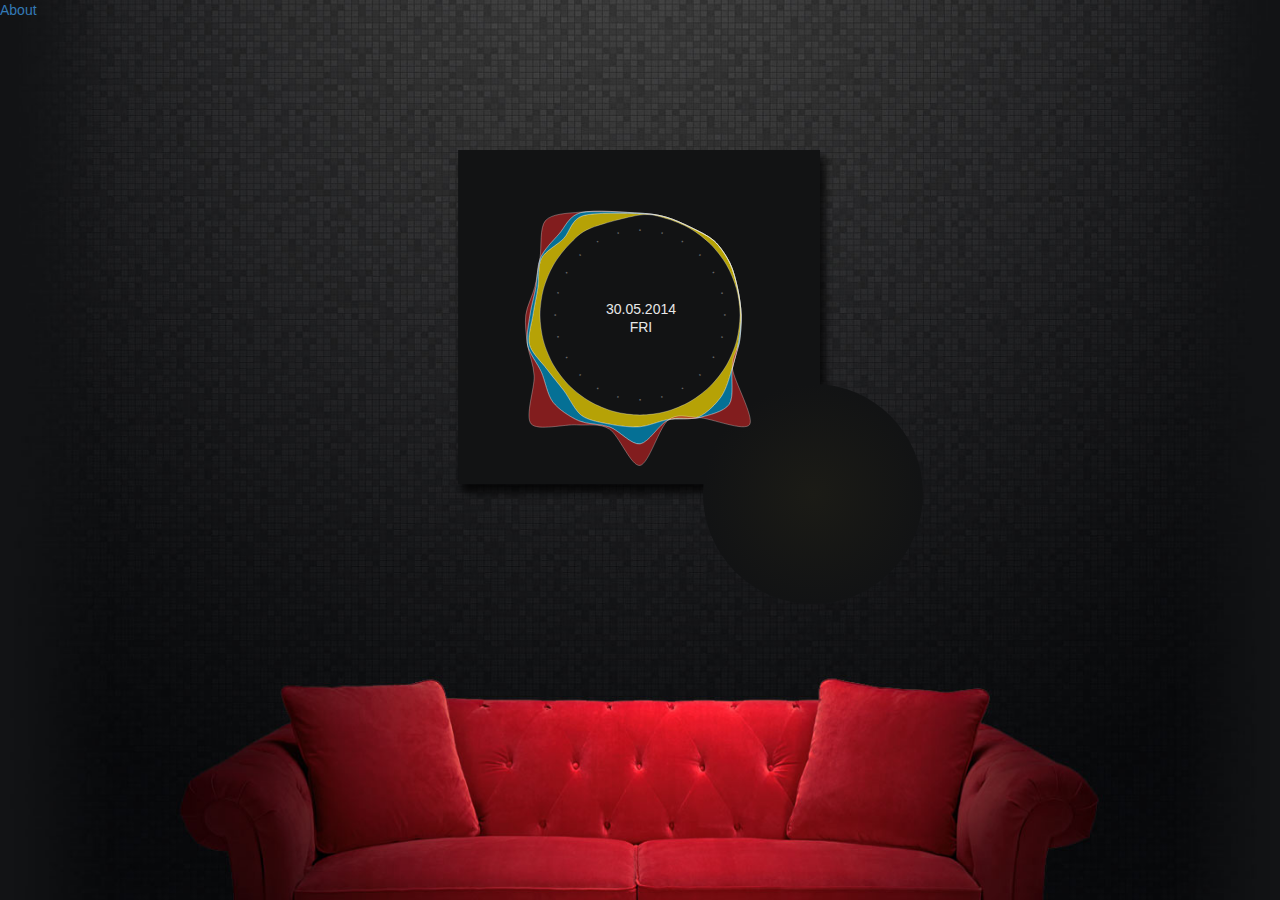
<file: index.html>
<!DOCTYPE html>
<html lang="en">
<head>
	<meta charset="utf-8" />
	<meta http-equiv="X-UA-Compatible" content="IE=edge,chrome=1" />
    
    <meta content='width=device-width, initial-scale=1.0, maximum-scale=1.0, user-scalable=0' name='viewport' />
    <meta name="viewport" content="width=device-width" />
    
    <title>Your Energy Use</title>
    
	<!-- Custom CSS -->
	
	
    <link rel="stylesheet" type="text/css" href="css/bootstrap.min.css">
	<link rel="stylesheet" href="css/style.css">
</head>

<body  id="page-top" class="index">
   <div id="wall"></div>

   <div id="container">
   		<a href="about.html">About</a>
	 	<div style = "height:130px; width:100%"></div>

<!-- 	   <button onClick='change("warmWater");'>WarmWater</button>
	   <button onClick='change("coldWater");'>ColdWater</button>
	   <button onClick='change("electricity");'>Electricity</button>
	   <button onClick='change("balanced");'>Balanced</button> -->

<!-- 	   <span>Step</span>
	   <button onClick='changeStep("hourly");'>Hourly</button>
	   <button onClick='changeStep("dayly");'>Daily</button>
	   <span id="waster"></span> -->


	   <div id="frame">
	   	   <span id="message"></span>
		   <div id="chart"></div>
		   <div id="pulse"></div>
	   </div>
	</div>


   	<script src="js/jquery.min.js"></script>
    <!-- d3 scripts -->


   <script src="js/d3.v3.min.js"></script>
   <script src="js/radialChart.js"></script>
   <script src="js/test.js"></script>
   
    <!-- Bootstrap Core JavaScript -->
   <script src="js/bootstrap.min.js"></script>





</body>
</file>
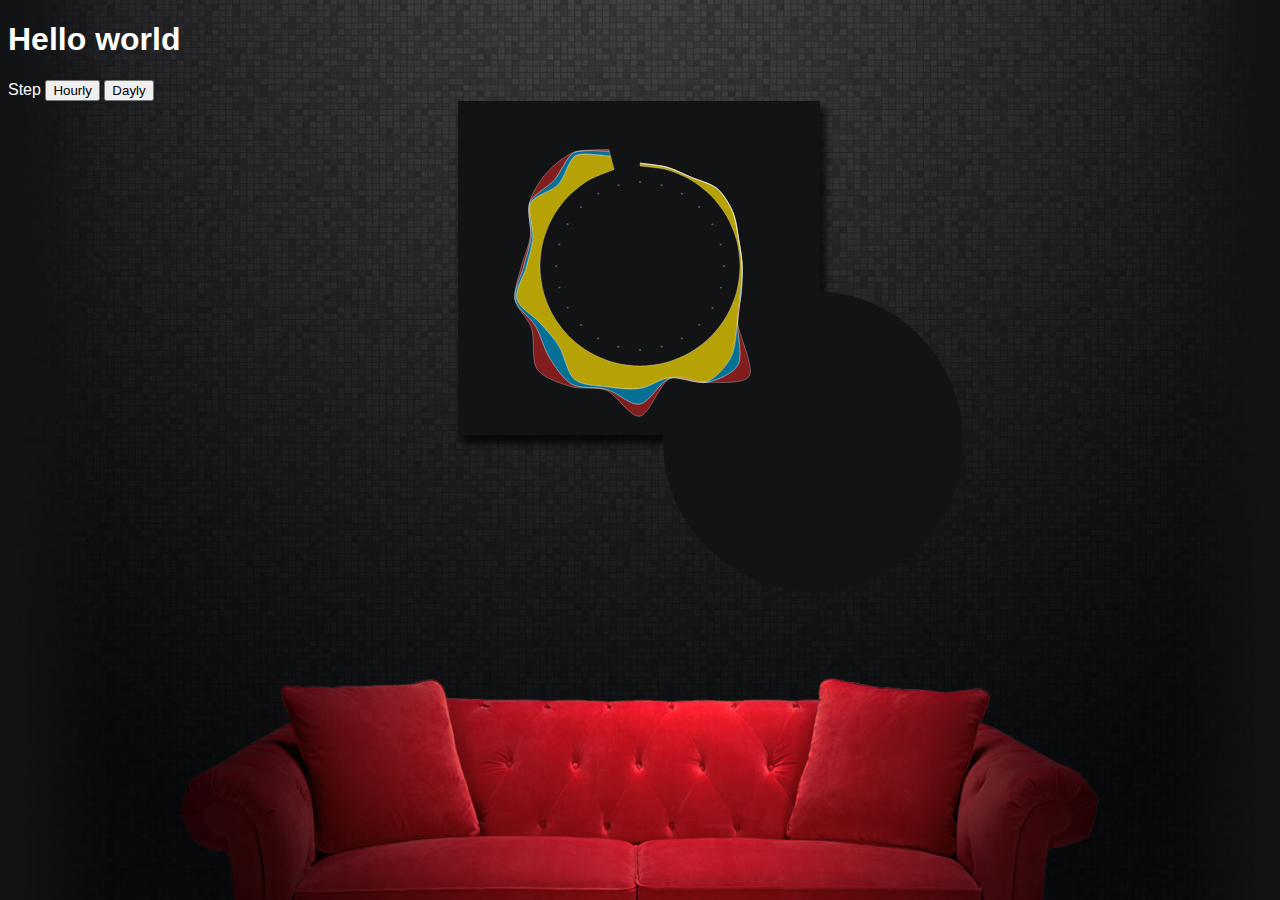
<file: backup/index.html>
<!DOCTYPE html>
<html lang="en">
<head>
	<meta charset="utf-8" />
	<meta http-equiv="X-UA-Compatible" content="IE=edge,chrome=1" />
    
    <meta content='width=device-width, initial-scale=1.0, maximum-scale=1.0, user-scalable=0' name='viewport' />
    <meta name="viewport" content="width=device-width" />
    
    <title>Your Energy Use</title>
    
	<!-- Custom CSS -->
	
	
	<link rel="stylesheet" href="css/style.css">
</head>

<body>
   <div id="wall"></div>

   <div id="container">

	   <h1>Hello world</h1>
<!-- 	   <button onClick='change("warmWater");'>WarmWater</button>
	   <button onClick='change("coldWater");'>ColdWater</button>
	   <button onClick='change("electricity");'>Electricity</button>
	   <button onClick='change("balanced");'>Balanced</button> -->

	   <span>Step</span>
	   <!-- <button onClick='change("coldWater");'>1 h</button> -->
	   <button onClick='changeStep("hourly");'>Hourly</button>
	   <button onClick='changeStep("dayly");'>Dayly</button>



	   <div id="frame">
	   		<span id="message"></span>
		   <div id="chart"></div>
		   <div id="pulse"></div>
	   </div>


	</div>

   	<script src="js/jquery.min.js"></script>
    <!-- d3 scripts -->
    <script src="js/d3.v3.min.js"></script>
   <script src="js/radialChart.js"></script>
   <script src="js/test.js"></script>
   
</body>
</file>
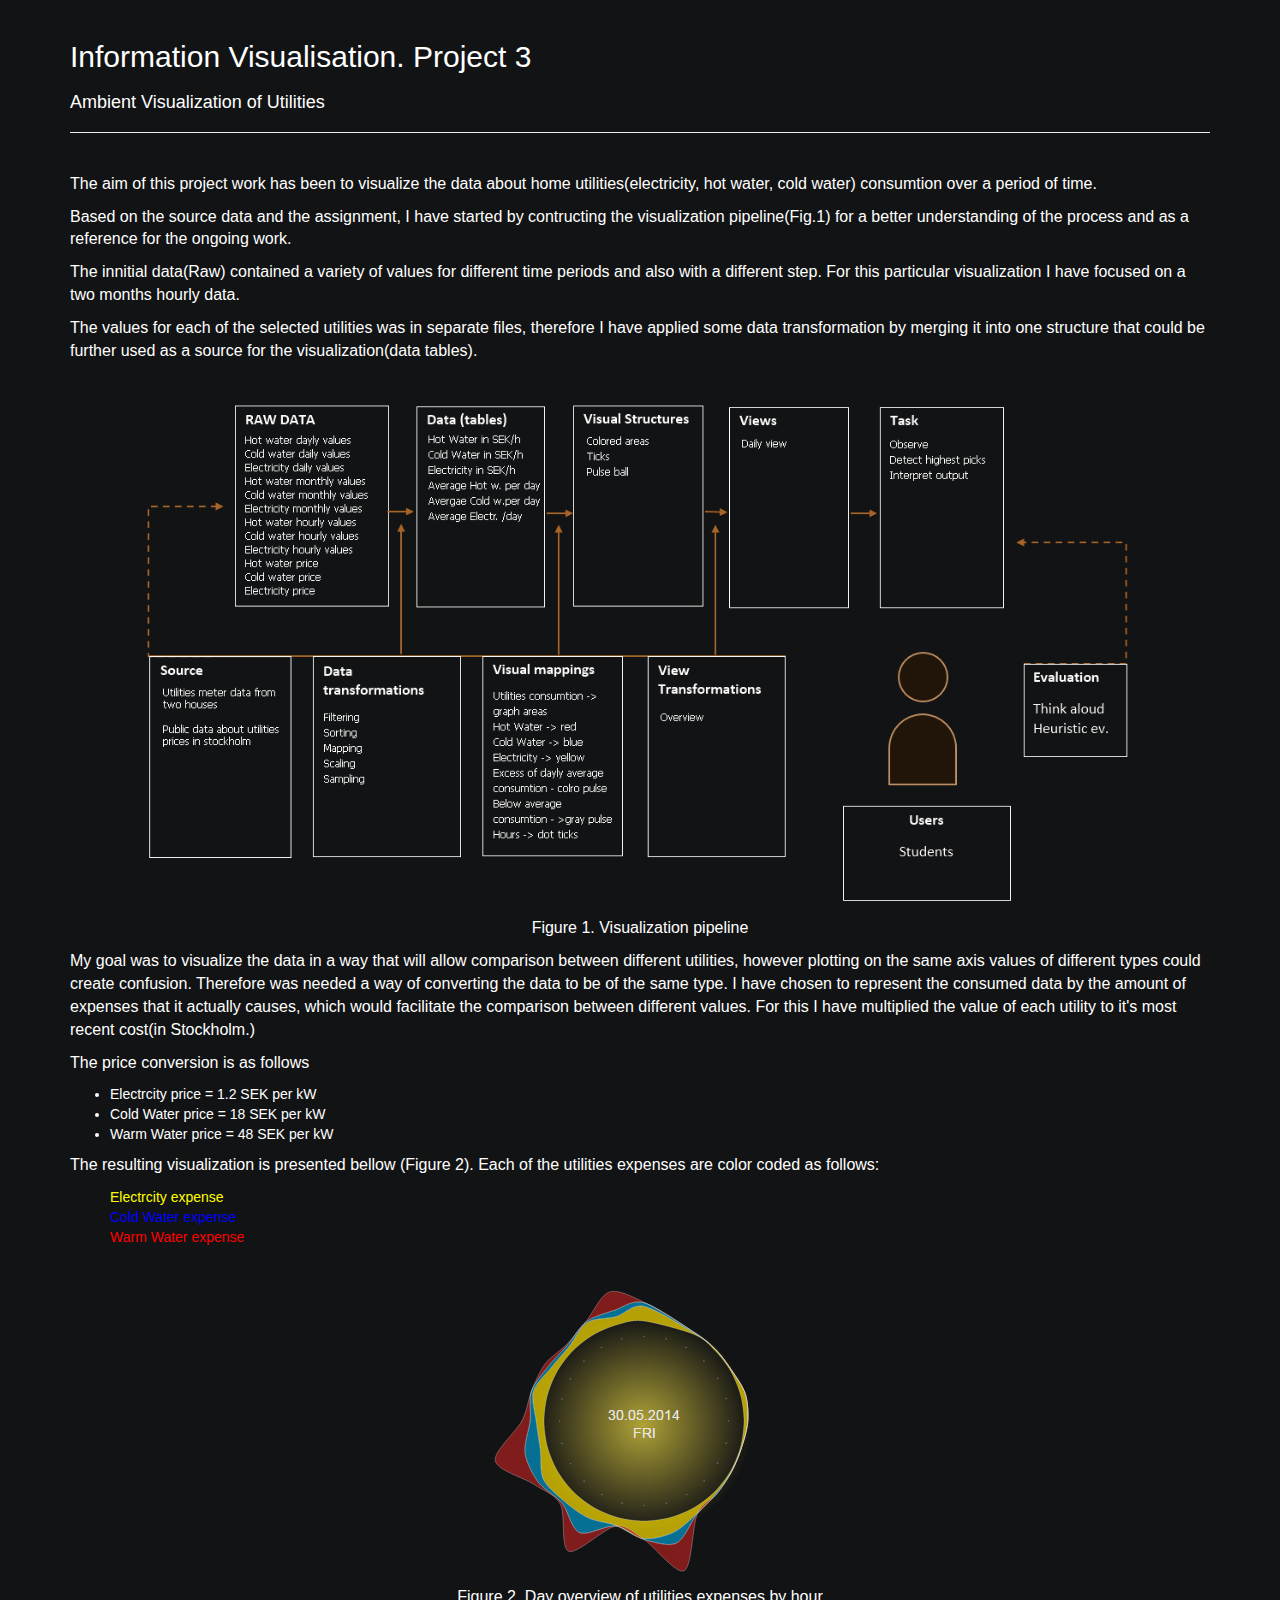
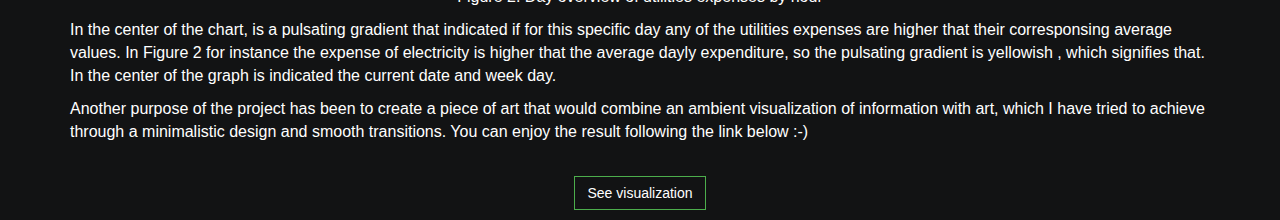
<file: about.html>
<!DOCTYPE html>
<html lang="en">

<head>

    <meta charset="utf-8">
    <meta http-equiv="X-UA-Compatible" content="IE=edge">
    <meta name="viewport" content="width=device-width, initial-scale=1">
    <meta name="description" content="">
    <meta name="author" content="">

    <title>Information Visualization</title>

    <!-- Bootstrap Core CSS -->
    <link href="css/bootstrap.min.css" rel="stylesheet">
    <link rel="stylesheet" href="css/style.css">

</head>

<body>
    <div class="container">
		  <header class="page-header">
		      <h2>Information Visualisation. Project 3</h2>
		      <div class="row">
		        <h4 class="col-md-8">Ambient Visualization of Utilities</h4>
		        <!-- <h3 class="quiet col-md-4 right" style="text-align:right;">pool (2010-2014)</h3> -->
		      </div>
		  </header>
		  <div class="">
		  	    </br>
		  		<p>The aim of this project work has been to visualize the data about home utilities(electricity, hot water, cold water) consumtion over a period of time.</p>
		  		<p>Based on the source data and the assignment, I have started by contructing the visualization pipeline(Fig.1) for a better understanding of the process and as a reference for the ongoing work.</p>
		  		<p>The innitial data(Raw) contained a variety of values for different time periods and also with a different step. For this particular visualization I have focused on a two months hourly data. </p>
		  		<p>The values for each of the selected utilities was in separate files, therefore I have applied some data transformation by merging it into one structure that could be further used as a source for the visualization(data tables).</p>
				<p style="text-align:center;">
					<img style="width:90%"src="images/pipeline.png">
					</br>Figure 1. Visualization pipeline
				</p>
		  		<p> My goal was to visualize the data in a way that will allow comparison between different utilities, however plotting on the same axis values of different types could create confusion. Therefore was needed a way of converting the data to be of the same type. I have chosen to represent the consumed data by the amount of expenses that it actually causes, which would facilitate the comparison between different values. For this I have multiplied the value of each utility to it's most recent cost(in Stockholm.)
		  		</p>
		  		<p>The price conversion is as follows</p>
		  		<ul>
		  			<li>Electrcity price = 1.2 SEK per kW</li>
		  			<li>Cold Water price = 18 SEK per kW</li>
		  			<li>Warm Water price = 48 SEK per kW</li>
		  		</ul>

		  		<p>The resulting visualization is presented bellow (Figure 2). Each of the utilities expenses are color coded as follows:</p>
		  		<ul style="list-style-type: none;">
		  			<li> <span style="color:yellow;">Electrcity expense</span></li>
		  			<li> <span style="color:blue;">Cold Water expense</span></li>
		  			<li> <span style="color:red;">Warm Water expense</span></li>
		  		</ul>
		  		<p style="text-align:center;">
					<img src="images/chart1.png">
					</br>Figure 2. Day overview of utilities expenses by hour
				</p>

		  		<p>In the center of the chart, is a pulsating gradient that indicated if for this specific day any of the utilities expenses are higher that their corresponsing average values. In Figure 2 for instance the expense of electricity is higher that the average dayly expenditure, so the pulsating gradient is yellowish , which signifies that. In the center of the graph is indicated the current date and week day.
		  		</p>
		  		<p>	Another purpose of the project has been to create a piece of art that would combine an ambient visualization of information with art, which I have tried to achieve through a minimalistic design and smooth transitions. You can enjoy the result following the link below :-)
		  		</p>
		  		<p style="text-align:center">
		  			</br>
					<a class="btn btn-success" style="border-radius: 0px; background: none;"href="index.html">See visualization</a>
					</br>
		  		</p>



		  </div>


    </div>

    <!-- jQuery -->
    <script src="js/jquery.js"></script>

    <!-- Bootstrap Core JavaScript -->
    <script src="js/bootstrap.min.js"></script>

</body>

</html>
</file>
<file: css/style.css>
#hour-label {
font-size: 12px;
fill: gray;
font-family: arial;
}

/*for now axes horizontal dashes disabled
.axis line {
  stroke: #000; 
}*/

#graphCotainer {
  position: relative;
}

.axis path {
  fill: none;
  stroke: dimgrey;
  stroke-width: 1px;
  display:none;
}

.axis g text {
  display: none; /*for now no text on axes*/

}

.axis text {
  fill: dimgrey;
}


.axis + .axis g text {
  display: none;
}



path {
stroke: white;
stroke-width: 0.3px;
fill-opacity: 0.7;
}

body {
background: #121314;
color: white;
font-family: 'Open Sans', sans-serif;
}

#wall {
background-image: url('../images/background.jpg');
background-position: center center;
background-size: cover;
height: auto;
left: 0;
min-height: 100%;
min-width: 100%;
position: absolute;
top: 0;
width: auto;
z-index: -1;
}

#chart {
z-index: 6;
position: relative;
height: 353px;
}

#frame {
background-image: url('../images/chartBack.png');
text-align: center;
left: 0;
right: 0;
width: 404px;
margin: 0px auto;
background-repeat: no-repeat;
background-size: contain;
position: relative;
}

#pulse {
position: absolute;
top: -6px;
z-index: 5;
padding-left: 25px;
}


#message {
position: absolute;
color: rgb(231, 231, 231);
font-size: 14px;
right: 166px;
top: 150px;
z-index: 9;
line-height: 18px;
}

p {
  font-size: 16px;
}



.close-modal {
position: absolute;
top: 25px;
right: 0px;
width: 75px;
height: 75px;
background-color: transparent;
cursor: pointer;
}

.modal-content {
min-height: 100%;
border: 0;
border-radius: 0;
background-clip: border-box;
-webkit-box-shadow: none;
box-shadow: none;
  background-color: black;
}

.close-modal .lr {
z-index: 1051;
width: 1px;
height: 75px;
margin-left: 35px;
background-color: white;
-webkit-transform: rotate(45deg);
-ms-transform: rotate(45deg);
transform: rotate(45deg);
}

.close-modal .lr .rl {
z-index: 1052;
width: 1px;
height: 75px;
background-color: white;
-webkit-transform: rotate(90deg);
-ms-transform: rotate(90deg);
transform: rotate(90deg);
}
</file>
<file: backup/css/style.css>
#hour-label {
font-size: 12px;
fill: gray;
font-family: arial;
}

/*for now axes horizontal dashes disabled
.axis line {
  stroke: #000; 
}*/

#graphCotainer {
  position: relative;
}

.axis path {
  fill: none;
  stroke: dimgrey;
  stroke-width: 1px;
  display:none;
}

.axis g text {
  display: none; /*for now no text on axes*/

}

.axis text {
  fill: dimgrey;
}


.axis + .axis g text {
  display: none;
}



path {
stroke: white;
stroke-width: 0.3px;
fill-opacity: 0.7;
}

body {
background: #121314;
color: white;
font-family: 'Open Sans', sans-serif;
}

#wall {
background-image: url('../images/background.jpg');
background-position: center center;
background-size: cover;
height: auto;
left: 0;
min-height: 100%;
min-width: 100%;
position: absolute;
top: 0;
width: auto;
z-index: -1;
}

#chart {
z-index: 6;
position: relative;
height: 353px;
}

#frame {
background-image: url('../images/chartBack.png');
text-align: center;
left: 0;
right: 0;
width: 404px;
margin: 0px auto;
background-repeat: no-repeat;
background-size: contain;
position: relative;
}

#pulse {
  position: absolute;
top: 0;
z-index: 5;
padding-left: 25px;
}


#message {
position: absolute;
right: 34px;
color: dimgrey;
font-size: 14px;
}
</file>
